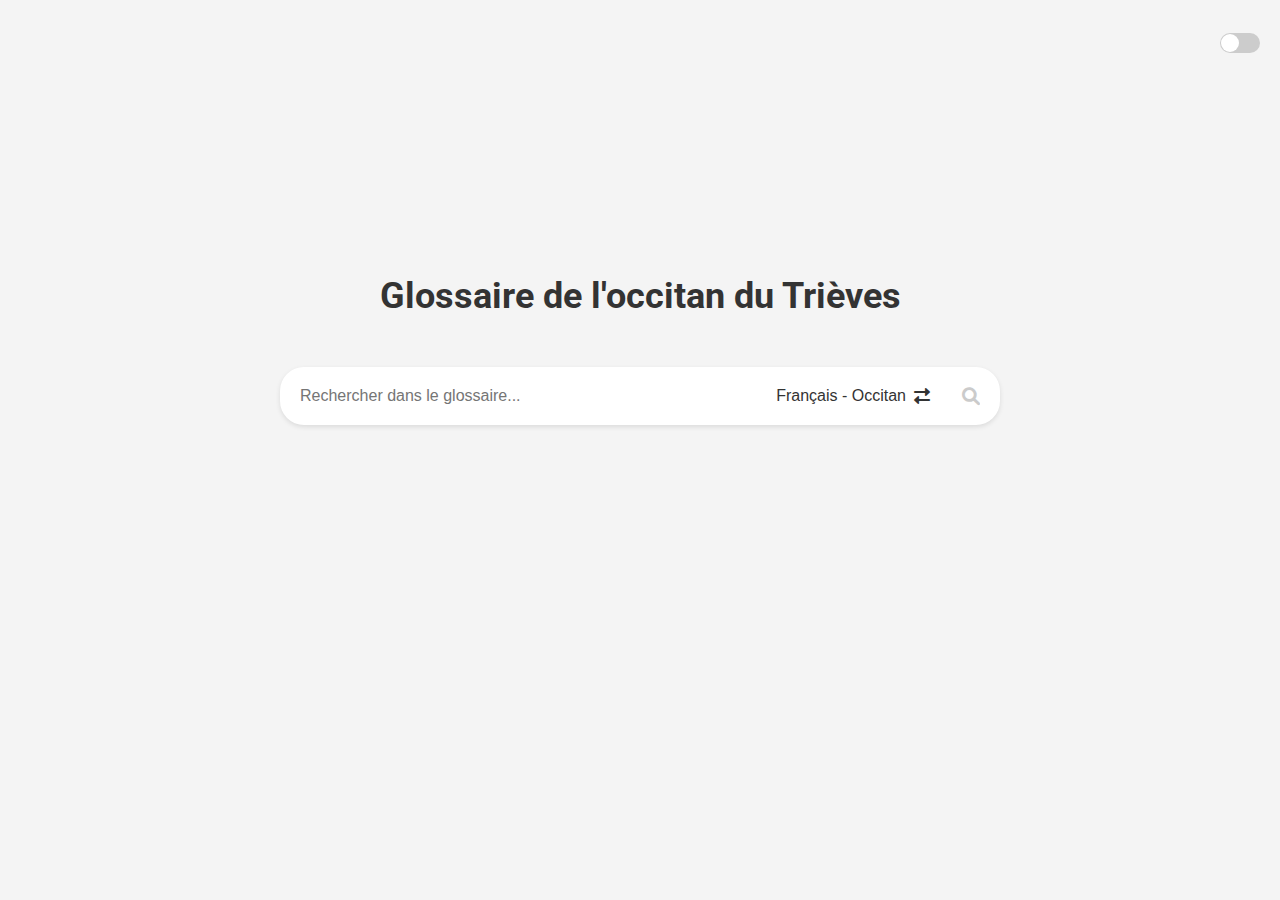
<file: index.html>
<!DOCTYPE html>
<html lang="fr">
<head>
    <meta charset="UTF-8">
    <meta name="viewport" content="width=device-width, initial-scale=1.0">
    <title>Glossaire de l'occitan du Trièves</title>
    <link rel="stylesheet" href="styles.css">
    <link href="https://fonts.googleapis.com/css2?family=Roboto:wght@400;700&display=swap" rel="stylesheet">
    <link rel="stylesheet" href="https://cdnjs.cloudflare.com/ajax/libs/font-awesome/6.0.0-beta3/css/all.min.css">
</head>
<body>
    <div class="logo">
        Glossaire de l'occitan du Trièves
        <div class="dark-mode-toggle">
            <input type="checkbox" id="dark-mode-toggle" aria-label="Basculer entre le mode sombre et le mode clair">
            <label for="dark-mode-toggle"></label>
        </div>
    </div>

    <!-- Barre de recherche avec sélecteur de langue intégré -->
    <div class="search-container">
        <!-- Champ de recherche -->
        <input type="text" id="search-input" placeholder="Rechercher dans le glossaire...">

        <!-- Bouton de sélecteur de langue -->
        <button id="language-switcher" class="language-switcher" title="Inverser">
            <span id="language-text">Français - Occitan</span>
            <i class="fas fa-exchange-alt"></i>
        </button>

        <!-- Icône de recherche -->
        <i class="fas fa-search" id="search-icon" title="Rechercher"></i>

        <!-- Conteneur pour les suggestions -->
        <div class="suggestions-container" id="suggestions-container"></div>
    </div>

    <!-- Conteneur pour les résultats -->
    <div class="resultats-container" id="resultats-container"></div>

    <script src="script.js"></script>
</body>
</html>
</file>
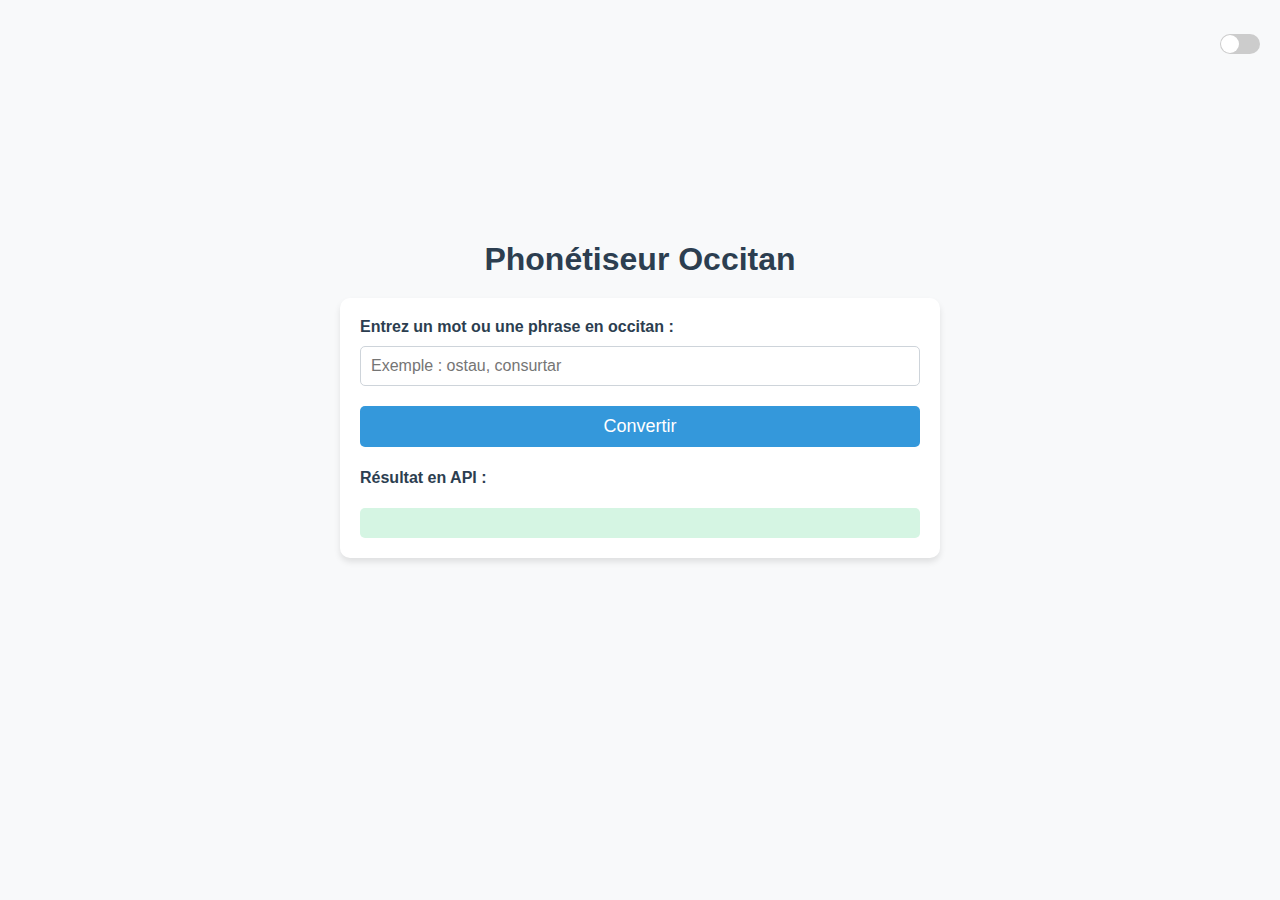
<file: phonetiseur/index.html>
<!DOCTYPE html>
<html lang="fr">
<head>
    <meta charset="UTF-8">
    <meta name="viewport" content="width=device-width, initial-scale=1.0">
    <title>Phonétiseur Occitan</title>
    <link rel="stylesheet" href="styles.css">
</head>
<body>
    <!-- Bouton de basculement du mode sombre -->
    <div class="dark-mode-toggle">
        <input type="checkbox" id="themeToggle">
        <label for="themeToggle"></label>
    </div>

    <div class="container">
        <h1>Phonétiseur Occitan</h1>
        <div class="card">
            <div class="mb-3">
                <label for="occitanInput" class="form-label">Entrez un mot ou une phrase en occitan :</label>
                <input type="text" class="form-control" id="occitanInput" placeholder="Exemple : ostau, consurtar">
            </div>
            <button onclick="convert()" class="btn btn-primary">Convertir</button>
            <div class="mt-4">
                <h4>Résultat en API :</h4>
                <div id="result" class="alert alert-success"></div>
            </div>
        </div>
    </div>

    <!-- Lien vers le fichier JavaScript -->
    <script src="phonetiseur.js"></script>
</body>
</html>
</file>
<file: styles.css>
body {
    font-family: 'Roboto', Arial, sans-serif;
    display: flex;
    flex-direction: column;
    justify-content: center; /* Centrer verticalement */
    align-items: center;
    height: 100vh;
    margin: 0;
    background-color: #f4f4f4;
}

.logo {
    font-size: 36px; /* Ajuster la taille */
    font-weight: 700; /* Gras */
    color: #333; /* Gris foncé */
    margin-bottom: 50px; /* Espace entre le logo et la barre de recherche */
    margin-top: -200px; /* Déplacer le logo plus haut */
    text-align: center;
}

.search-container {
    display: flex;
    align-items: center;
    background-color: #fff;
    padding: 10px;
    border-radius: 24px; /* Coins arrondis par défaut */
    box-shadow: 0 2px 5px rgba(0, 0, 0, 0.1);
    width: 700px;
    max-width: 90%;
    position: relative; /* Ajouté pour positionner les suggestions */
}

/* Enlever les bords du bas de la barre de recherche lorsqu'il y a des suggestions */
.search-container.has-suggestions {
    border-radius: 24px 24px 0 0; /* Coins arrondis uniquement en haut */
}

#search-input {
    padding: 10px;
    font-size: 16px;
    border: none; /* Supprimer la bordure */
    outline: none; /* Supprimer le contour */
    flex: 1; /* Prendre l'espace restant */
    background-color: transparent; /* Fond transparent */
    margin-right: 10px; /* Espace entre le champ de recherche et le sélecteur de langue */
}

.language-switcher {
    display: flex;
    align-items: center;
    padding: 8px 12px;
    font-size: 16px;
    border: none; /* Supprimer la bordure */
    outline: none; /* Supprimer le contour */
    background-color: transparent; /* Fond transparent */
    cursor: pointer;
    color: #333; /* Texte gris foncé */
    margin-right: 10px; /* Espace entre le sélecteur de langue et la loupe */
}

.language-switcher:hover {
    color: #1c3291; /* Changement de couleur au survol */ 
}

.language-switcher i {
    margin-left: 8px; /* Espace entre le texte et l'icône */
}

#search-icon {
    font-size: 18px;
    color: #999; /* Couleur gris clair */
    cursor: pointer;
    transition: color 0.3s ease, background-color 0.3s ease; /* Transition de couleur fluide */
    padding: 10px;
    border-radius: 50%; /* Rendre l'icône ronde */
}

#search-icon:hover:not(.disabled) {
    color: #fff; /* Couleur de la loupe en blanc */
    background-color: #1c3291; /* Arrière-plan bleu */
}

#search-icon.disabled {
    cursor: not-allowed; /* Curseur "non autorisé" */
    opacity: 0.5; /* Réduire l'opacité */
    pointer-events: none; /* Désactiver les événements de souris */
}

.suggestions-container {
    position: absolute; /* Position absolue pour coller au conteneur parent */
    top: 100%; /* Positionner en dessous de la barre de recherche sans espace */
    left: 0; /* Aligner a gauche */
    width: 100%; /* Prendre la même largeur que la barre de recherche */
    background-color: #fff;
    border-radius: 0 0 24px 24px; /* Coins arrondis uniquement en bas */
    box-shadow: 0 4px 6px rgba(0, 0, 0, 0.1); /* Ombre uniquement en bas */
    clip-path: inset(0px -10px -10px -10px);
    display: none; /* Caché par défaut */
    z-index: 10; /* S'assurer qu'il est au-dessus des autres éléments */
    text-indent: 10px;
}

/* Style pour les suggestions */
.suggestions-container p {
    font-size: 16px; /* Même taille que la barre de recherche */
    margin: 0;
    padding: 10px;
    cursor: pointer;
}

.suggestions-container p:hover {
    background-color: #f0f0f0; /* Changement de couleur au survol */
}

/* Style pour le dernier élément des suggestions */
.suggestions-container p:last-child {
    border-radius: 0 0 24px 24px; /* Coins arrondis uniquement en bas */
}

.resultats-container {
    margin-top: 20px;
    padding: 10px;
    background-color: #fff;
    border-radius: 5px;
    box-shadow: 0 2px 5px rgba(0, 0, 0, 0.1);
    width: 700px;
    max-width: 90%;
    display: none; /* Caché par défaut */
}

/* Style pour les résultats */
.resultats-container p {
    font-size: 16px; /* Même taille que la barre de recherche */
    margin: 5px 0;
}

#resultats-container p.no-results {
    color: #888; /* Texte gris */
    font-style: italic; /* Texte en italique */
    text-align: center; /* Centrer le texte */
}   

.mot {
    font-weight: bold; /* Mettre en gras les mots */
    color: #1c3291; /* Couleur bleue pour les mots */
}

.categorie {
    font-style: italic; /* Mettre en italique la catégorie */
    color: #888; /* Couleur grise pour la catégorie */
}

.prononciation {
    color: #555; /* Couleur gris foncé */
    font-size: 1.1em; /* Taille de police légèrement plus petite */
    font-family: monospace; /* Police à chasse fixe pour la phonétique */
}

.signification {
    font-weight: bold; /* Mettre en gras les significations */
    color: #1c3291; /* Couleur bleue pour les significations */
    margin-top: 10px; /* Espacement entre les significations */
}

.definition {
    color: #444; /* Couleur gris foncé */
    font-size: 0.9em; /* Taille de police légèrement plus petite */
    margin-top: 5px; /* Espacement avec la signification */
}

.exemple {
    color: #666; /* Couleur gris moyen */
    font-style: italic; /* Texte en italique */
    font-size: 0.9em; /* Taille de police légèrement plus petite */
    margin-top: 5px; /* Espacement avec la définition */
}

/* Styles par défaut (mode clair) */
body {
    background-color: #f4f4f4;
    color: #333;
    transition: background-color 0.3s, color 0.3s;
}

.search-container, .resultats-container {
    background-color: #fff;
    box-shadow: 0 2px 5px rgba(0, 0, 0, 0.1);
    transition: background-color 0.3s, box-shadow 0.3s;
}

#search-input {
    color: #333;
    transition: color 0.3s;
}

.language-switcher {
    color: #333;
    transition: color 0.3s, background-color 0.3s;
}

.language-switcher:hover {
    color: #1c3291; /* ça fait double et je m'en fous */
}   

/* Styles pour le mode sombre */
body.dark-mode {
    background-color: #121212;
    color: #e0e0e0;
}

.dark-mode .search-container,
.dark-mode .resultats-container {
    background-color: #1e1e1e;
    box-shadow: 0 2px 5px rgba(255, 255, 255, 0.1);
}

.dark-mode .logo, .dark-mode .mot, .dark-mode .categorie, .dark-mode .prononciation, .dark-mode .signification, .dark-mode .definition, .dark-mode .exemple {
    color: #e0e0e0;
}

.dark-mode .suggestions-container {
    background-color: #1e1e1e;
    box-shadow: 0 4px 6px rgba(255, 255, 255, 0.1);
}

.dark-mode .suggestions-container p:hover {
    background-color: #333;
}

body.dark-mode #search-input {
    color: #e0e0e0;
}

body.dark-mode .language-switcher {
    color: #e0e0e0;
}

body.dark-mode .language-switcher:hover {
    color: #ff6b6b; /* Couleur différente pour le survol en mode sombre */
}

/* Styles pour le bouton de basculement du mode sombre */
.dark-mode-toggle {
    position: fixed;
    top: 20px;
    right: 20px;
    z-index: 1000;
}

.dark-mode-toggle input[type="checkbox"] {
    display: none;
}

.dark-mode-toggle label {
    display: inline-block;
    width: 40px;
    height: 20px;
    background-color: #ccc;
    border-radius: 10px;
    position: relative;
    cursor: pointer;
}

.dark-mode-toggle label::after {
    content: '';
    position: absolute;
    width: 18px;
    height: 18px;
    background-color: #fff;
    border-radius: 50%;
    top: 1px;
    left: 1px;
    transition: transform 0.3s ease;
}

/* Déplacer le bouton rond vers la droite lorsque le toggle est activé */
.dark-mode-toggle input[type="checkbox"]:checked + label::after {
    transform: translateX(20px);
}

/* Changer la couleur du fond du toggle en mode sombre */
.dark-mode-toggle input[type="checkbox"]:checked + label {
    background-color: #666;
}
</file>
<file: phonetiseur/styles.css>
/* styles.css */
:root {
    --background-color: #f8f9fa;
    --text-color: #2c3e50;
    --card-background: #ffffff;
    --button-primary: #3498db;
    --button-primary-hover: #2980b9;
    --alert-success-background: #d5f5e3;
    --alert-success-text: #27ae60;
    --input-background: #ffffff;
    --input-border: #ced4da;
    --input-text: #495057;
}

[data-theme="dark"] {
    --background-color: #121212;
    --text-color: #f8f9fa;
    --card-background: #0c0c0c;
    --button-primary: #2980b9;
    --button-primary-hover: #3498db;
    --alert-success-background: #333;
    --alert-success-text: #d5f5e3;
    --input-background: #333;
    --input-border: #6c757d;
    --input-text: #f8f9fa;
}

body {
    background-color: var(--background-color);
    color: var(--text-color);
    font-family: 'Arial', sans-serif;
    margin: 0;
    padding: 200px;
    transition: background-color 0.3s ease, color 0.3s ease;
}

.container {
    max-width: 600px;
    margin: 0 auto;
    padding: 20px;
}

h1 {
    color: var(--text-color);
    font-weight: bold;
    text-align: center;
    margin-bottom: 20px;
}

.card {
    background-color: var(--card-background);
    border: none;
    border-radius: 10px;
    box-shadow: 0 4px 6px rgba(0, 0, 0, 0.1);
    padding: 20px;
    transition: background-color 0.3s ease, box-shadow 0.3s ease;
}

.form-label {
    display: block;
    margin-bottom: 10px;
    font-weight: bold;
    color: var(--text-color);
}

.form-control {
    width: 100%;
    padding: 10px;
    border: 1px solid var(--input-border);
    border-radius: 5px;
    font-size: 16px;
    margin-bottom: 20px;
    background-color: var(--input-background);
    color: var(--input-text);
    transition: background-color 0.3s ease, border-color 0.3s ease, color 0.3s ease;
    box-sizing: border-box;
}

.btn-primary {
    background-color: var(--button-primary);
    border: none;
    padding: 10px;
    font-size: 18px;
    color: white;
    border-radius: 5px;
    cursor: pointer;
    width: 100%;
    transition: background-color 0.3s ease;
}

.btn-primary:hover {
    background-color: var(--button-primary-hover);
}

.alert-success {
    background-color: var(--alert-success-background);
    color: var(--alert-success-text);
    border: none;
    border-radius: 5px;
    padding: 15px;
    font-size: 18px;
    transition: background-color 0.3s ease, color 0.3s ease;
}

/* Styles pour le bouton de basculement du mode sombre */
.dark-mode-toggle {
    position: fixed;
    top: 34px;
    right: 20px;
    z-index: 1000;
}

.dark-mode-toggle input[type="checkbox"] {
    display: none;
}

.dark-mode-toggle label {
    display: inline-block;
    width: 40px;
    height: 20px;
    background-color: #ccc;
    border-radius: 10px;
    position: relative;
    cursor: pointer;
    transition: background-color 0.3s ease;
}

.dark-mode-toggle label::after {
    content: '';
    position: absolute;
    width: 18px;
    height: 18px;
    background-color: #fff;
    border-radius: 50%;
    top: 1px;
    left: 1px;
    transition: transform 0.3s ease;
}

/* Styles pour le mode sombre */
[data-theme="dark"] .dark-mode-toggle label {
    background-color: #666; /* Couleur du toggle en mode sombre */
}

[data-theme="dark"] .dark-mode-toggle label::after {
    transform: translateX(20px); /* Déplacer le rond vers la droite */
}
</file>
